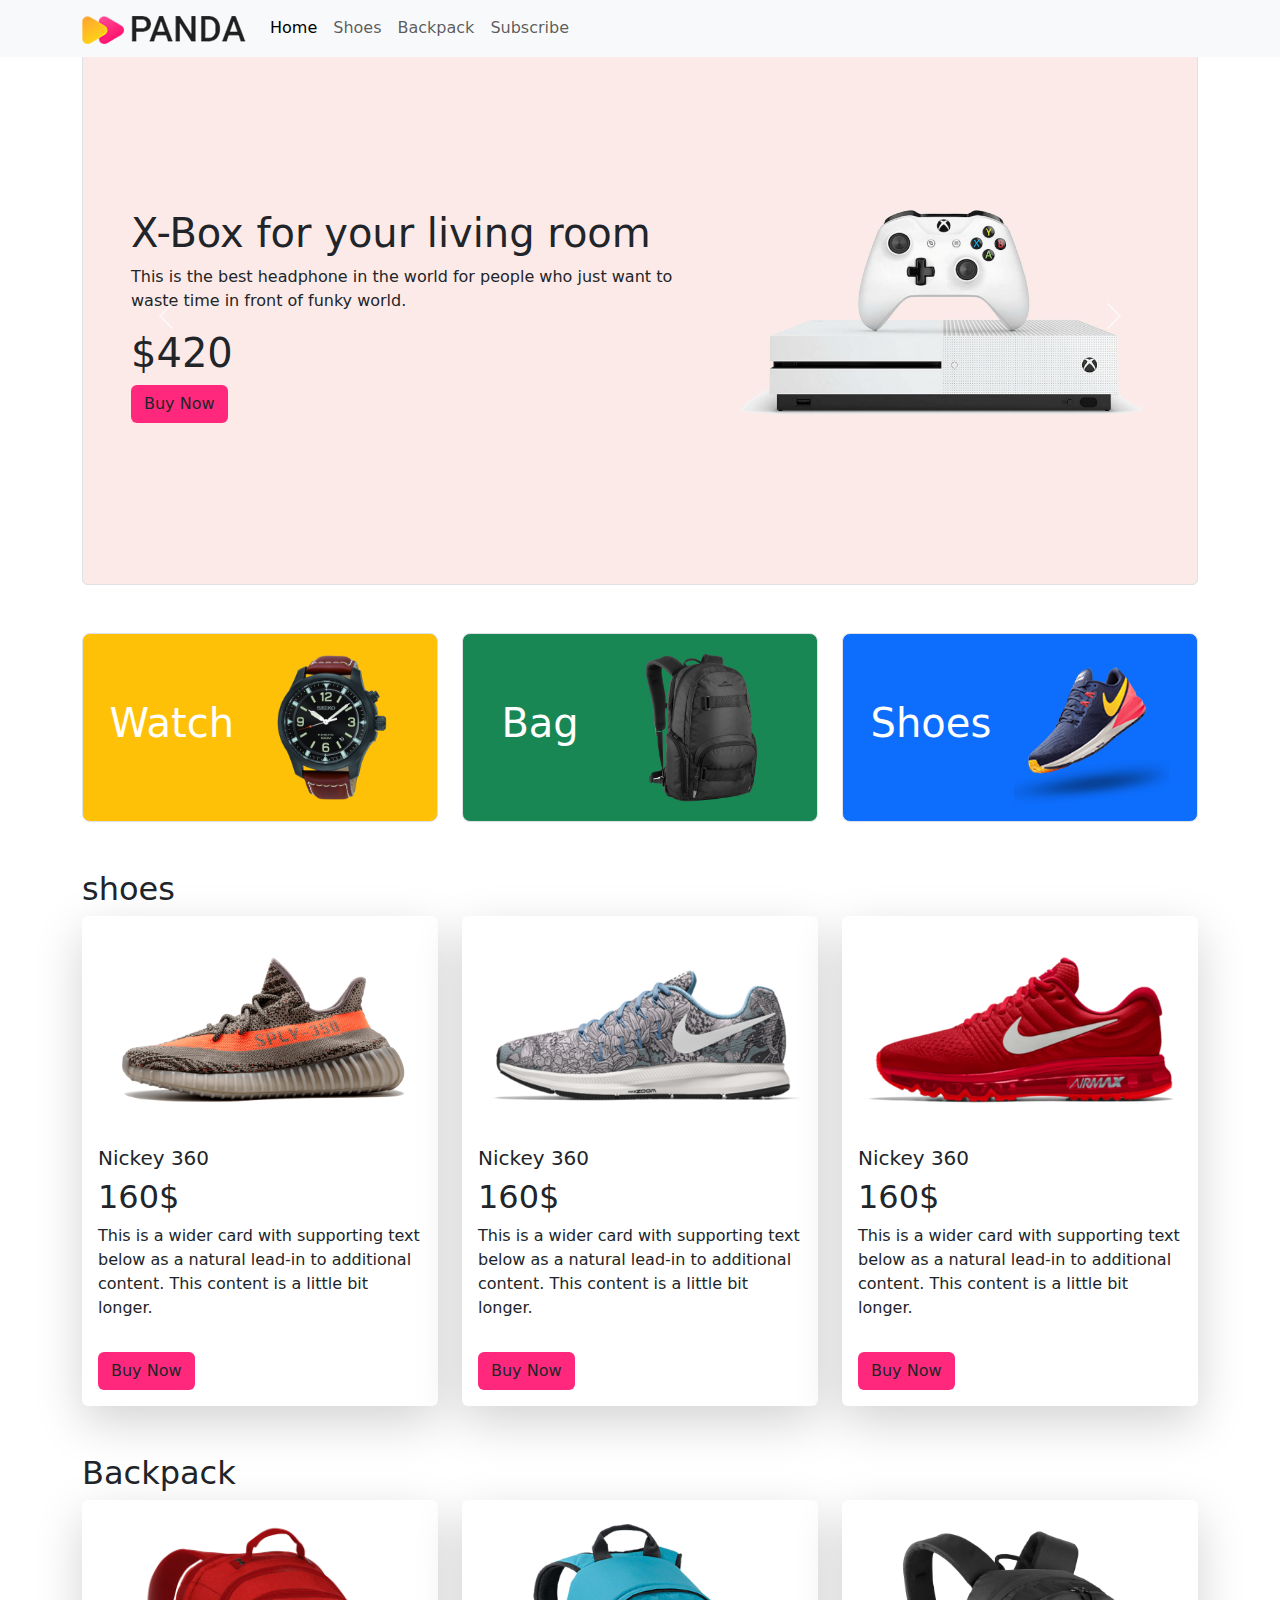
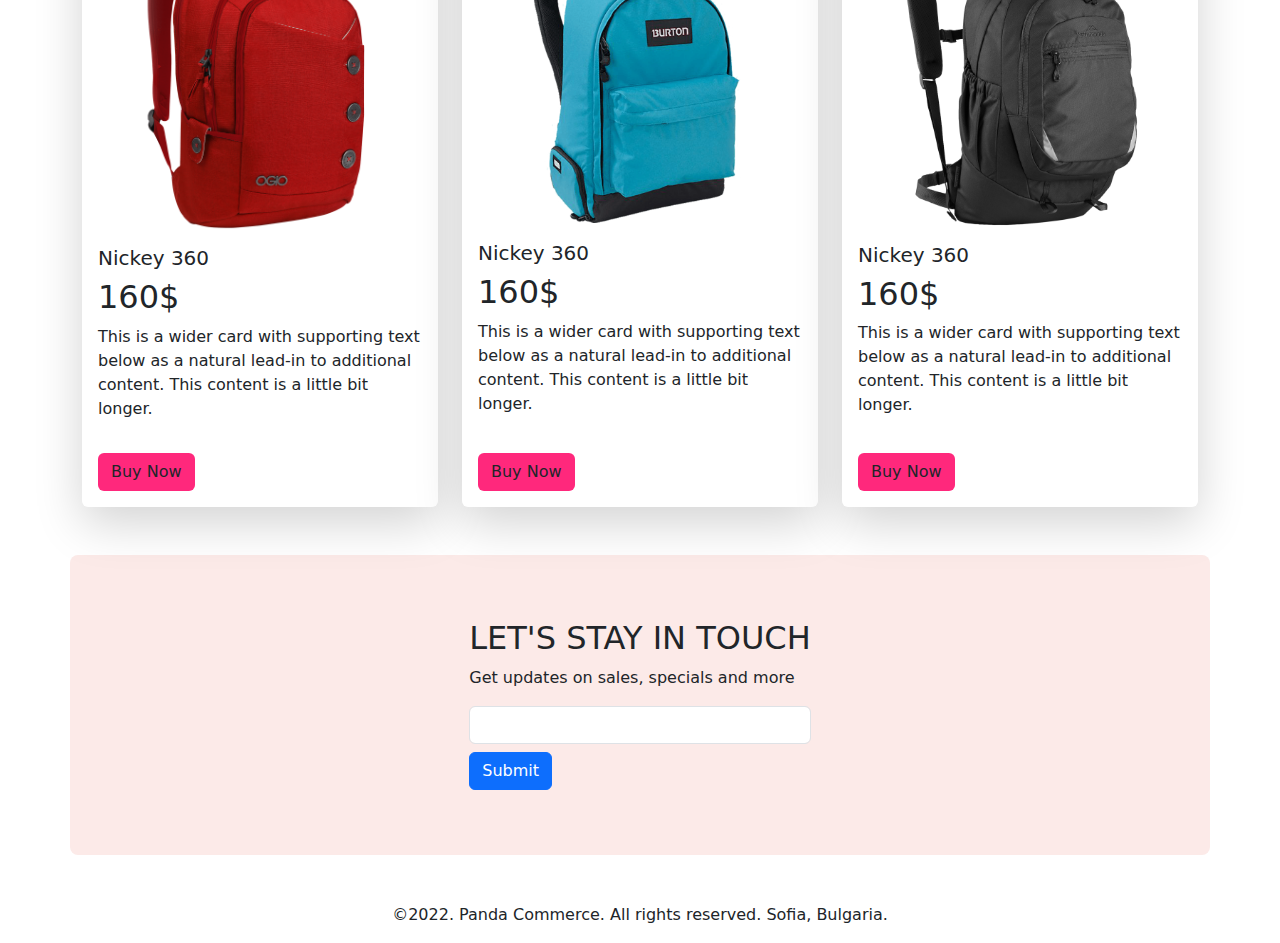
<file: index.html>
<!DOCTYPE html>
<html lang="en">
<head>
    <meta charset="UTF-8">
    <meta http-equiv="X-UA-Compatible" content="IE=edge">
    <meta name="viewport" content="width=, initial-scale=1.0">
    <title> Panda_Commerce</title>
    <!-- bootstrap cdn links -->
    <link rel="stylesheet" href="https://cdn.jsdelivr.net/npm/bootstrap@5.2.0/dist/css/bootstrap.min.css">
    <!-- custom css -->
    <link rel="stylesheet" href="style.css">
</head>
<body>
<header class="container mt-5">
    <!-- navigation bar -->
    <nav class="navbar navbar-expand-lg fixed-top bg-light ">
        <div class="container">
          <a class="navbar-brand" href="#">
            <img src="images/logo.png" alt="" >
          </a>
          <button class="navbar-toggler" type="button" data-bs-toggle="collapse" data-bs-target="#navbarSupportedContent" aria-controls="navbarSupportedContent" aria-expanded="false" aria-label="Toggle navigation">
            <span class="navbar-toggler-icon"></span>
          </button>
          <div class="collapse navbar-collapse" id="navbarSupportedContent">
            <ul class="navbar-nav me-auto mb-2 mb-lg-0">
              <li class="nav-item">
                <a class="nav-link active" aria-current="page" href="#">Home</a>
              </li>
              <li class="nav-item">
                <a class="nav-link" href="#shoes">Shoes</a>
              </li>
              <li class="nav-item">
                <a class="nav-link" href="#Backpack">Backpack</a>
              </li>
              <li class="nav-item">
                <a class="nav-link" href="#subscribe">Subscribe</a>
              </li>
            </ul>
          </div>
        </div>
      </nav>
<!-- Slider start -->
<section class="my-5">
    <div id="carouselExampleFade" class="carousel slide carousel-fade" data-bs-ride="carousel">
        <div class="carousel-inner">
          <div class="carousel-item active panda-bg-primary border rounded p-5">
            <div class="row">
                <div class="col-lg-7 d-flex align-items-center ">
                    <div>
                        <h1>Cool Dude Headphone</h1>
                    <p>This is the best headphone in the world for people who just want to waste time in front of funky world.</p>
                    <h1>$420</h1>
                    <button class="btn panda-btn">Buy Now</button>
                    </div>
                </div>
                <div class="col-lg-5">
                    <img src="images/banner-images/headphone.png" class="d-block w-100" alt="...">
                </div>
            </div>
          </div>
          <div class="carousel-item active panda-bg-primary border rounded p-5">
            <div class="row">
                <div class="col-lg-7 d-flex align-items-center ">
                    <div>
                        <h1>Mega LCD TV For Sports</h1>
                    <p>This is the best headphone in the world for people who just want to waste time in front of funky world.</p>
                    <h1>$420</h1>
                    <button class="btn panda-btn">Buy Now</button>
                    </div>
                </div>
                <div class="col-lg-5">
                    <img src="images/banner-images/tv.png" class="d-block w-100" alt="...">
                </div>
            </div>
          </div>
          <div class="carousel-item active panda-bg-primary border rounded p-5">
            <div class="row">
                <div class="col-lg-7 d-flex align-items-center ">
                    <div>
                        <h1>X-Box for your living room</h1>
                    <p>This is the best headphone in the world for people who just want to waste time in front of funky world.</p>
                    <h1>$420</h1>
                    <button class="btn panda-btn">Buy Now</button>
                    </div>
                </div>
                <div class="col-lg-5">
                    <img src="images/banner-images/xbox.png" class="d-block w-100" alt="...">
                </div>
            </div>
          </div>

        </div>
        <button class="carousel-control-prev" type="button" data-bs-target="#carouselExampleFade" data-bs-slide="prev">
          <span class="carousel-control-prev-icon" aria-hidden="true"></span>
          <span class="visually-hidden">Previous</span>
        </button>
        <button class="carousel-control-next" type="button" data-bs-target="#carouselExampleFade" data-bs-slide="next">
          <span class="carousel-control-next-icon" aria-hidden="true"></span>
          <span class="visually-hidden">Next</span>
        </button>
      </div>
</section>
<!-- slider ends -->
</header>
<main>
    <!-- categories starts -->
    <section>
        <div class="container overflow-hidden text-center my-5">
            <div class="row gy-5    d-flex justify-content-around" >
              <div class=" col-lg-4 col-md-6 col-sm-12">
                <div class="p-3 border bg-warning rounded-3 d-flex align-items-center justify-content-around">
                    <h1 class="text-white">Watch</h1>
                    <img src="images/categories/watch.png" alt="">
                </div>
              </div>
              <div class="col-lg-4 col-md-6 col-sm-12">
                <div class="p-3 border bg-success rounded-3 d-flex align-items-center justify-content-around">
                    <h1 class="text-white">Bag</h1>
                    <img src="images/categories/bag.png" alt="">
                </div>
              </div>
              <div class=" col-lg-4 col-md-6 col-sm-12">
                <div class="p-3 border bg-primary rounded-3 d-flex align-items-center justify-content-around">
                    <h1 class="text-white">Shoes</h1>
                    <img src="images/categories/shoes.png" alt="">
                </div>
              </div>
              
              
            </div>
          </div>
    </section>
    <!-- categories ends -->
    <!-- shoes sections starts -->
    <section class="my-5 container" id="shoes">
        <h2>shoes</h2>
        <div class="row row-cols-1 row-cols-md-2 row-cols-lg-3 g-4 ">
            <div class="col">
              <div class="card h-100  shadow-lg border-0">
                <img src="images/shoes/shoe-1.png" class="card-img-top" alt="...">
                <div class="card-body">
                  <h5 class="card-title">Nickey 360</h5>
                  <h2>160$</h2>
                  <p class="card-text">This is a wider card with supporting text below as a natural lead-in to additional content. This content is a little bit longer.</p>
                </div>
                <div class="m-3">
                  <div class="btn panda-btn">Buy Now</div>
                </div>
              </div>
            </div>
            <div class="col">
              <div class="card h-100  shadow-lg border-0">
                <img src="images/shoes/shoe-2.png" class="card-img-top" alt="...">
                <div class="card-body">
                  <h5 class="card-title">Nickey 360</h5>
                  <h2>160$</h2>
                  <p class="card-text">This is a wider card with supporting text below as a natural lead-in to additional content. This content is a little bit longer.</p>
                </div>
                <div class="m-3">
                  <div class="btn panda-btn">Buy Now</div>
                </div>
              </div>
            </div>
            <div class="col">
              <div class="card h-100  shadow-lg border-0">
                <img src="images/shoes/shoe-3.png" class="card-img-top" alt="...">
                <div class="card-body">
                  <h5 class="card-title">Nickey 360</h5>
                  <h2>160$</h2>
                  <p class="card-text">This is a wider card with supporting text below as a natural lead-in to additional content. This content is a little bit longer.</p>
                </div>
                <div class="m-3">
                  <div class="btn panda-btn">Buy Now</div>
                </div>
              </div>
            </div>
           
            
          </div>
    </section>
    <!-- shoes sections ends -->

    <!-- backpack section start -->
    <section class="container my-5" id="Backpack">
        <h2>Backpack</h2>
        <div class="row row-cols-1 row-cols-md-2 row-cols-lg-3 g-4 ">
            <div class="col">
              <div class="card h-100  shadow-lg border-0">
                <img src="images/bags/bag-1.png" class="card-img-top" alt="...">
                <div class="card-body">
                  <h5 class="card-title">Nickey 360</h5>
                  <h2>160$</h2>
                  <p class="card-text">This is a wider card with supporting text below as a natural lead-in to additional content. This content is a little bit longer.</p>
                </div>
                <div class="m-3">
                  <div class="btn panda-btn">Buy Now</div>
                </div>
              </div>
            </div>
            <div class="col">
              <div class="card h-100  shadow-lg border-0">
                <img src="images/bags/bag-2.png" class="card-img-top" alt="...">
                <div class="card-body">
                  <h5 class="card-title">Nickey 360</h5>
                  <h2>160$</h2>
                  <p class="card-text">This is a wider card with supporting text below as a natural lead-in to additional content. This content is a little bit longer.</p>
                </div>
                <div class="m-3">
                  <div class="btn panda-btn">Buy Now</div>
                </div>
              </div>
            </div>
            <div class="col">
              <div class="card h-100  shadow-lg border-0">
                <img src="images/bags/bag-3.png" class="card-img-top" alt="...">
                <div class="card-body">
                  <h5 class="card-title">Nickey 360</h5>
                  <h2>160$</h2>
                  <p class="card-text">This is a wider card with supporting text below as a natural lead-in to additional content. This content is a little bit longer.</p>
                </div>
                <div class="m-3">
                  <div class="btn panda-btn">Buy Now</div>
                </div>
              </div>
            </div>
           
            
          </div>
    </section>
    <!-- backpack section end -->
    <!-- Subscribe section starts -->
    <section style ="height: 300px;"class="container rounded-3 d-flex justify-content-center align-items-center panda-bg-primary " id="subscribe">
        <div>
            <h2 id="hi">
                LET'S STAY IN TOUCH  
            </h2>
            <p>Get updates on sales, specials and more</p>
            <form action="">
                <form>
                    <div class="mb-2">
                      <input type="email" class="form-control" id="exampleInputEmail1" aria-describedby="emailHelp">
                      </div>
                    <button type="submit" class="btn btn-primary">Submit</button>
                  </form>
            </form>
        </div>
    </section>
    <!-- Subscribe section starts -->
</main>
<footer class="mt-5 text-center">
    <p>
        ©2022. Panda Commerce. All rights reserved. Sofia, Bulgaria.
    </p>
</footer>
    <!-- js file links  -->
    <script src="JS/dynamic.js"></script>
    <!-- bootstrap cdn links -->
    <script src="https://cdn.jsdelivr.net/npm/bootstrap@5.2.0/dist/js/bootstrap.bundle.min.js"></script>

  </body>
</html>
</file>
<file: style.css>
.cr-img{
    height: 80vh;
}
.panda-bg-primary{
    background-color:#fceae8
}
.panda-btn{
    background-color: #ff287c;
}
</file>
